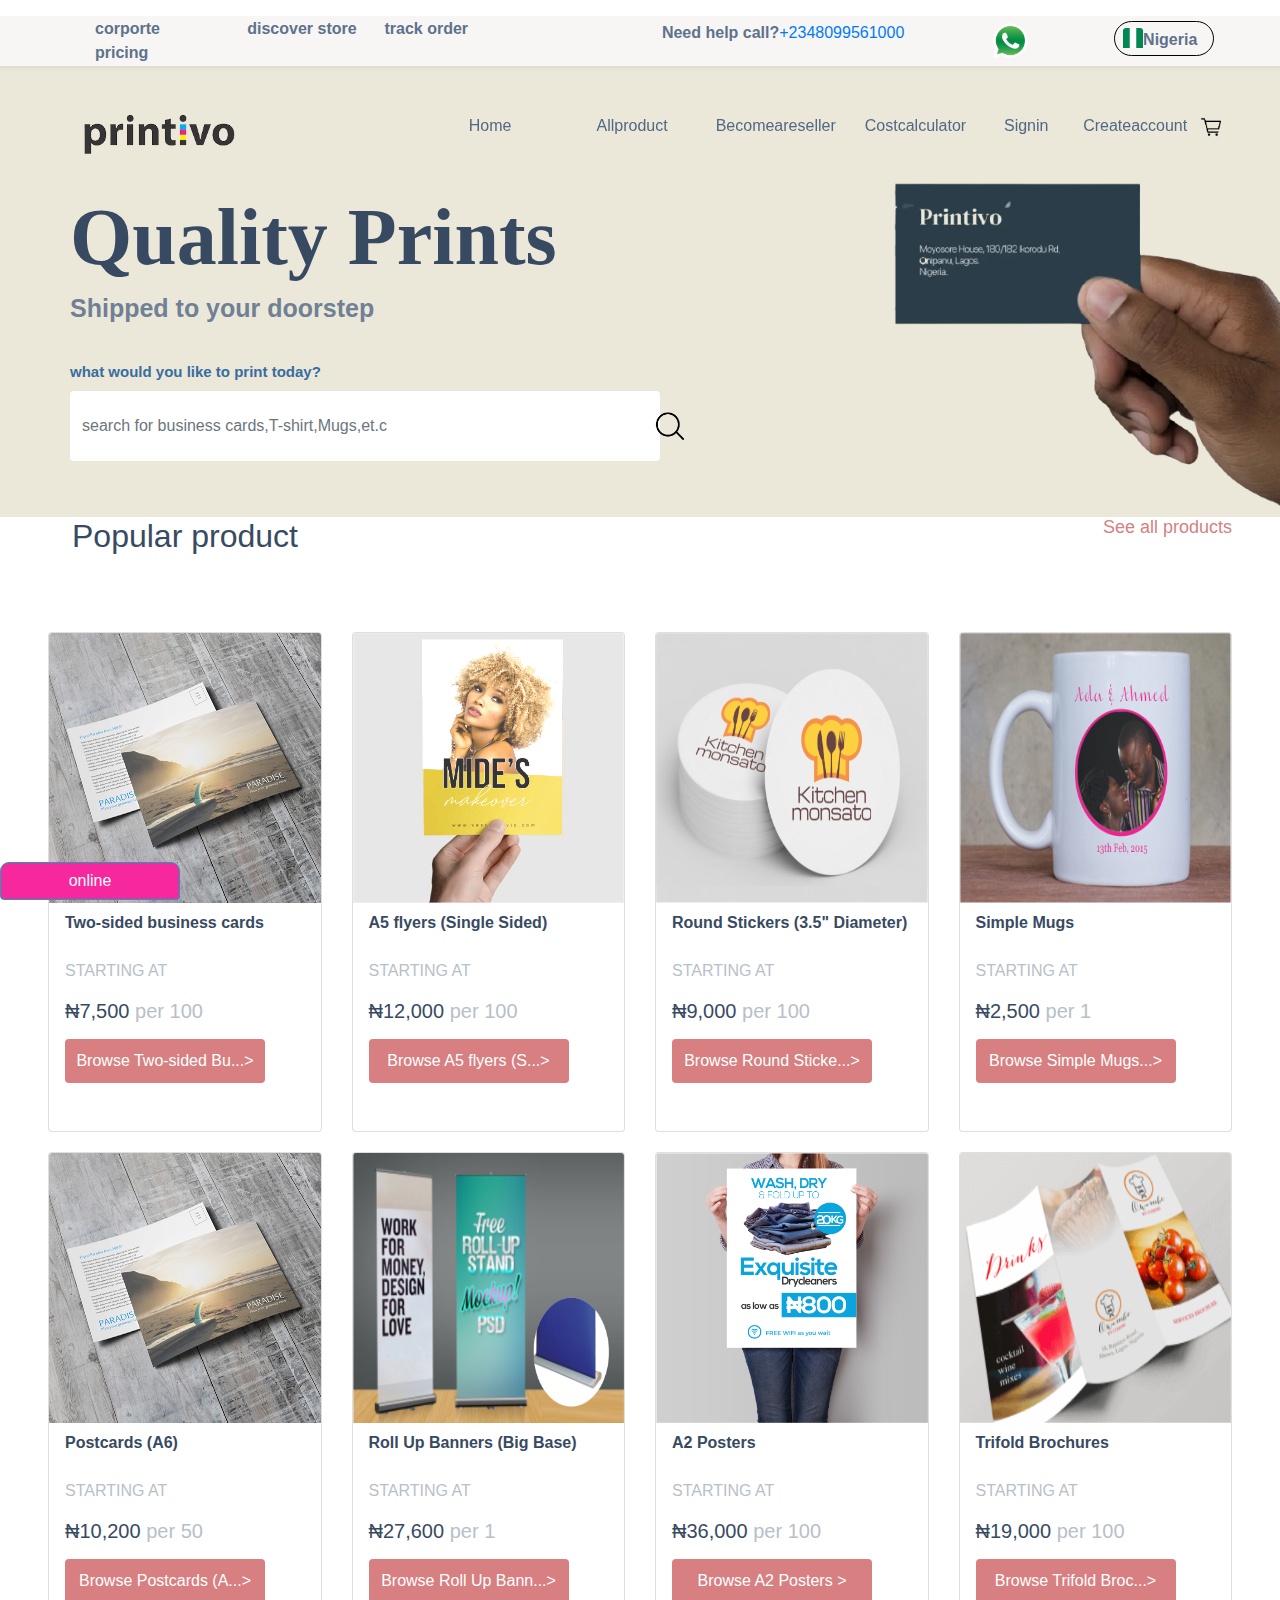
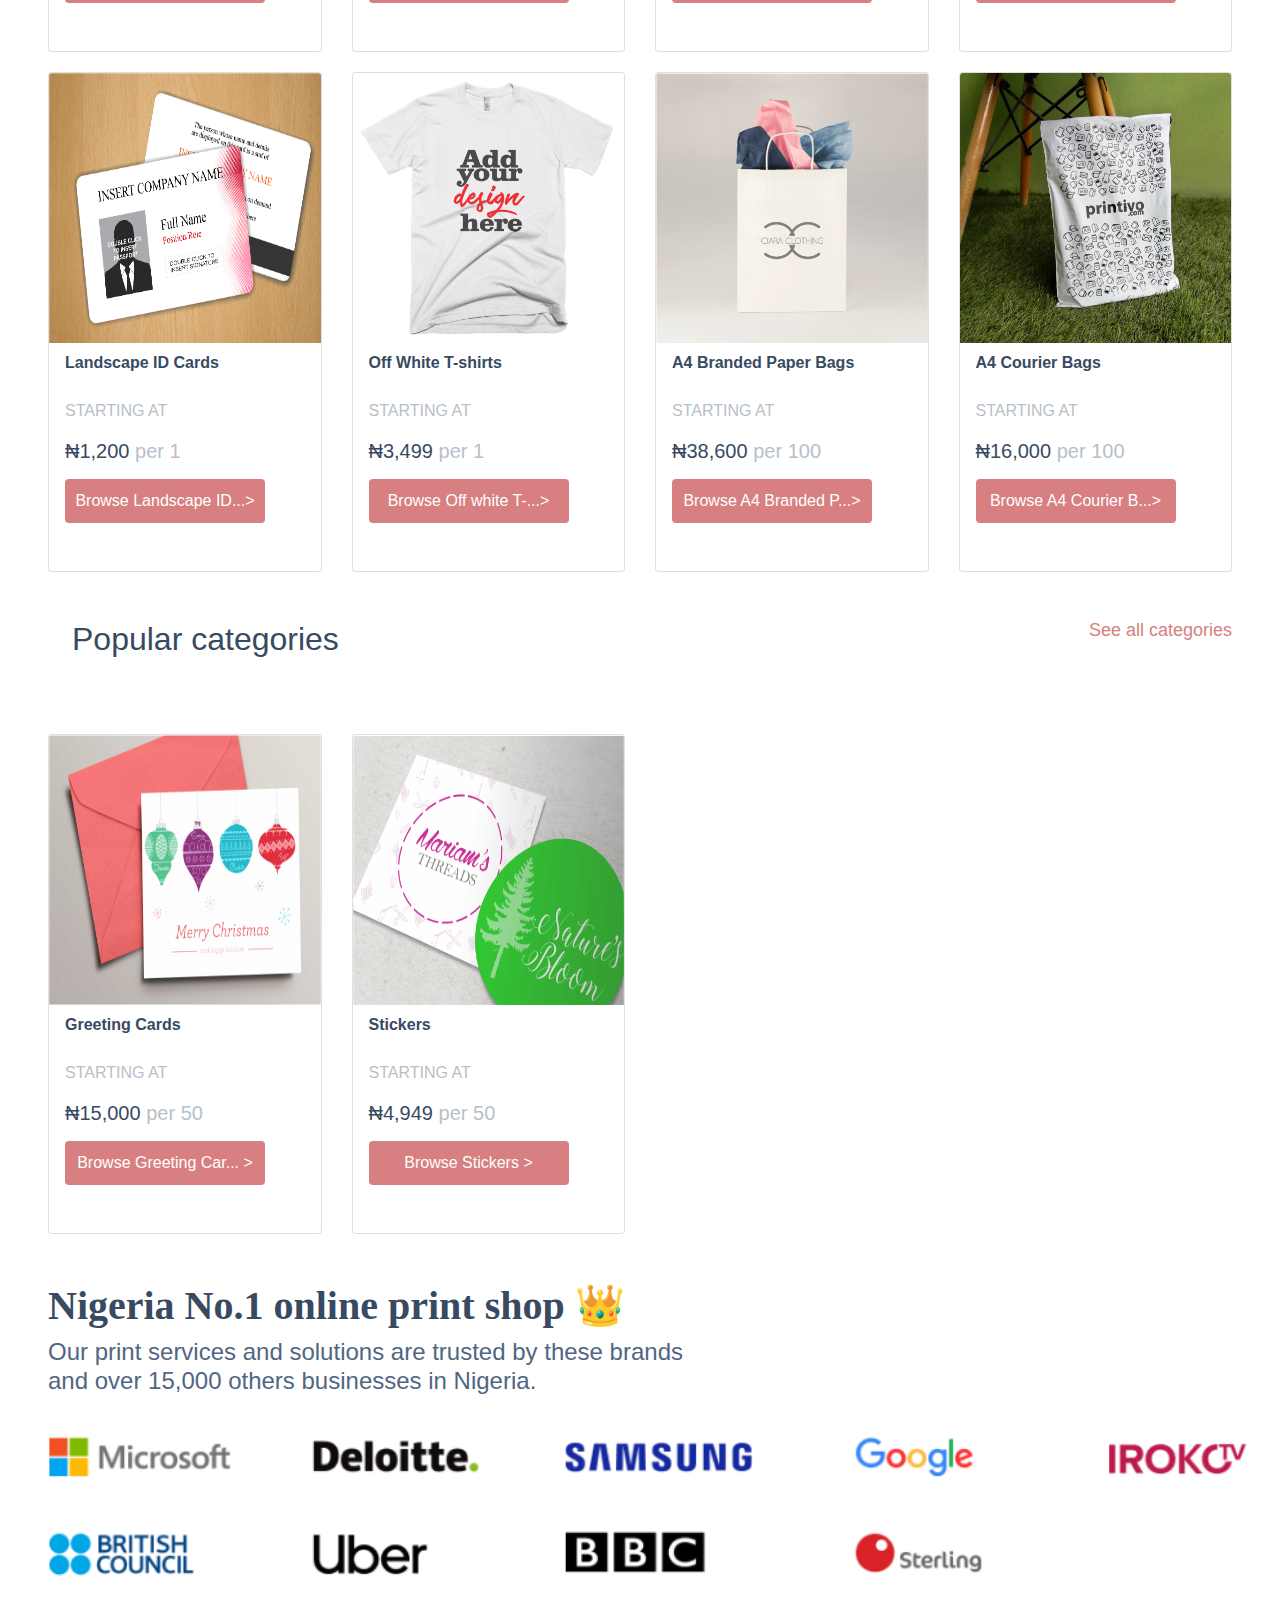
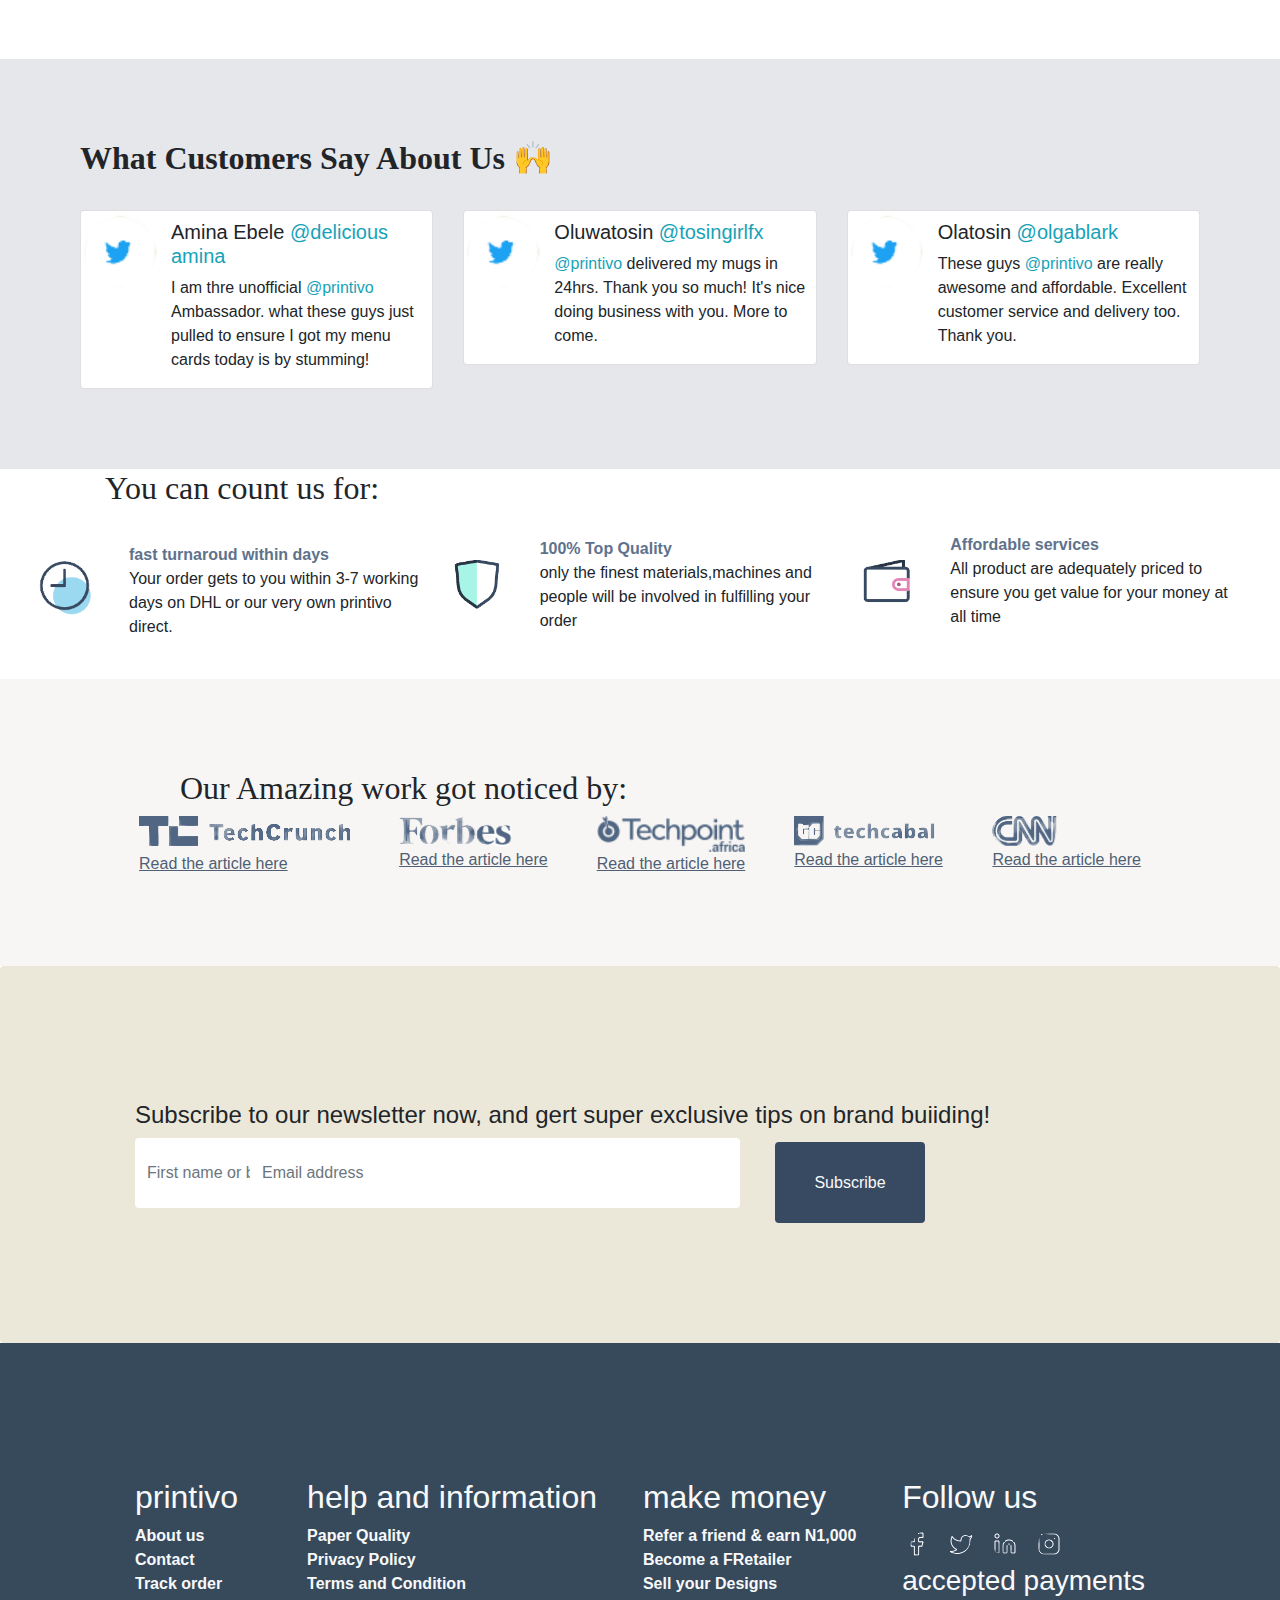
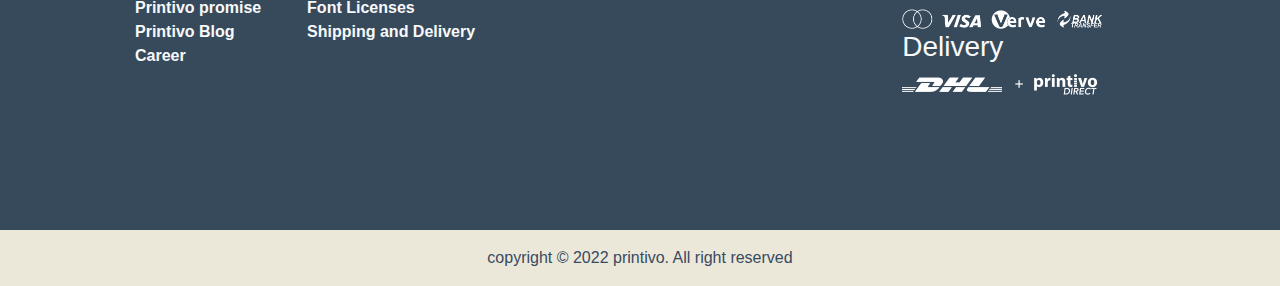
<file: index.html>
<!DOCTYPE html>
<html lang="en">
<head>
    <meta charset="UTF-8">
    <meta http-equiv="X-UA-Compatible" content="IE=edge">
    <meta name="viewport" content="width=device-width, initial-scale=1.0">
    <title>printivo</title>
    <link rel="stylesheet" href="bootstrap/bootstrap.min.css">
    <link rel="stylesheet" href="style.css">
</head>
<body>
    <header class="header">
        <nav class="nav-bar nav-bar-style">
            <div class="nav-bar1 row shadow-sm mt-3 corporate navbar navbar-expand-md navbar-light shadow-sm">
                <div class="row col-sm-6 ml-3">
                    <div class="col-md-3 ml-5">
                        <b>corporte pricing</b>
                    </div>
                    <div class="col-md-3">
                        <b>discover store</b>
                    </div>
                    <div class="mr-5">
                        <b>track order</b>
                    </div>
                </div>
                <div class="row col-sm-6 ml" id="col2">
                    <div class="">
                        <div class="row">
                            <b>Need help call?</b>
                            <span class="text-primary ml-4-sm">+2348099561000</span>
                        </div>
                    </div>
                    <div class="col-md-4">
                        <img src="images/Logo.png" alt="" class="card-img-top" id="logo">
                    </div>
                    <div class="col-">
                        <button class="btn Nigeria">
                            <div class="row pl-2">
                                <img src="images/Flag.jpg" alt="" class="card-img-top" id="flag">
                                <b>Nigeria</b>
                            </div>
                        </button>
                    </div>

                </div>
            </div>
            <div class="bg-primary">
                <div class="printivo row sticky-top">
                    <div class="col-sm-1">
                        <div class=" border-0 mt-3 pt-3 printivo-image">
                            <img src="images/printivo.png" alt="" class="card-img-top">
                        </div>
                    </div>
                    <div class="col-sm-4"></div>
                    <div class="col-sm- ml-2 pt-5">
                        <a href="" class="home">Home</a>
                    </div>
                    <div class="col-sm-1 pt-5">
                        <a href="" class="all">Allproduct</a>
                    </div>
                    <div class="col-sm-1 pt-5">
                        <a href="" class="become">Becomeareseller</a>
                    </div>
                    <div class="col-sm-1 pt-5">
                        <a href="" class="cost">Costcalculator</a>
                    </div>
                    <div class="col-sm-1 pt-5">
                        <a href="" class="sign">Signin</a>
                    </div>
                    <div class="col-sm-2 pt-5">
                        <a href="" class="create">Createaccount</a>
                    </div>
                    <div class="col-sm-1 pt-5">
                        <a href=""><img src="images/icon.png" alt="" class="w-25 m"></a>
                    </div>
                </div>

            </div>
            <div class="row bg-primary pl-5">
                <div class="col-sm-6">
                    <h1 id="quality">Quality Prints</h1>
                    <h5 id="shipped">Shipped to your doorstep</span><br><br>
                        <b id="what">what would you like to print today?</b>
                        <div class="search mt-2">
                            <input type="text" placeholder="search for business cards,T-shirt,Mugs,et.c"
                                class="form-control">
                            <img src="images/search_button-removebg-preview (1).png" alt="" class="card-img-top button">
                        </div>
                </div>
                <div class="col-sm-6">
                    <img src="images/Screenshot_2021_1212_145851-removebg-preview-removebg-preview.png" alt=""
                        class="card-img-top w-75">
                </div>
            </div>

        </nav>
    </header>

    <div class="jug">
        <div class="d-flex ml-5">
            <h2 class="Popular ml-4">Popular product</h2>
            <h4 class="see mr-5">See all products</h4>
        </div>
    </div>
    <div class="row p-5 pl-2">
        <div class="col-sm-3">
            <div class="card pb-5">
                <img src="images/postcard.jpg" alt="" class="card-img-top ads">
                <div class="card-subtitle mt-2 ml-3">
                    <strong class="title">Two-sided business cards</strong><br><br>
                    <p class="rate">STARTING AT</p>
                    <h5 class="price">₦7,500 <span class="rate">per 100</strong>
                </div>
                <button class="btn btn-danger mt-2 ml-3">Browse Two-sided Bu...></button>
            </div>
        </div>
        <div class="col-sm-3">
            <div class="card pb-5">
                <img src="images/1572522725_flyer-1sided.png" alt="" class="card-img-top ads">
                <div class="card-subtitle mt-2 ml-3">
                    <strong class="title">A5 flyers (Single Sided)</strong><br><br>
                    <p class="rate">STARTING AT</p>
                    <h5 class="price">₦12,000 <span class="rate">per 100</strong>
                </div>
                <button class="btn btn-danger mt-2 ml-3">Browse A5 flyers (S...></button>
            </div>
        </div>
        <div class="col-sm-3">
            <div class="card pb-5">
                <img src="images/1440220358_Round Stickers.png" alt="" class="card-img-top ads">
                <div class="card-subtitle mt-2 ml-3">
                    <strong class="title">Round Stickers (3.5" Diameter)</strong><br><br>
                    <p class="rate">STARTING AT</p>
                    <h5 class="price">₦9,000 <span class="rate">per 100</strong>
                </div>
                <button class="btn btn-danger mt-2 ml-3">Browse Round Sticke...></button>
            </div>
        </div>
        <div class="col-sm-3">
            <div class="card pb-5">
                <img src="images/simple Mugs.png" alt="" class="card-img-top ads">
                <div class="card-subtitle mt-2 ml-3">
                    <strong class="title">Simple Mugs</strong><br><br>
                    <p class="rate">STARTING AT</p>
                    <h5 class="price">₦2,500 <span class="rate">per 1</strong>
                </div>
                <button class="btn btn-danger mt-2 ml-3">Browse Simple Mugs...></button>
            </div>
        </div>
        <div class="col-sm-3">
            <div class="card pb-5">
                <img src="images/postcard.jpg" alt="" class="card-img-top ads">
                <div class="card-subtitle mt-2 ml-3">
                    <strong class="title">Postcards (A6)</strong><br><br>
                    <p class="rate">STARTING AT</p>
                    <h5 class="price">₦10,200 <span class="rate">per 50</strong>
                </div>
                <button class="btn btn-danger mt-2 ml-3">Browse Postcards (A...></button>
            </div>
        </div>
        <div class="col-sm-3">
            <div class="card pb-5">
                <img src="images/1446183154_big rollup banner.png" alt="" class="card-img-top ads">
                <div class="card-subtitle mt-2 ml-3">
                    <strong class="title">Roll Up Banners (Big Base)</strong><br><br>
                    <p class="rate">STARTING AT</p>
                    <h5 class="price">₦27,600 <span class="rate">per 1</strong>
                </div>
                <button class="btn btn-danger mt-2 ml-3">Browse Roll Up Bann...></button>
            </div>
        </div>
        <div class="col-sm-3">
            <div class="card pb-5">
                <img src="images/1572259118_product-5-(1).png" alt="" class="card-img-top ads">
                <div class="card-subtitle mt-2 ml-3">
                    <strong class="title">A2 Posters</strong><br><br>
                    <p class="rate">STARTING AT</p>
                    <h5 class="price">₦36,000 <span class="rate">per 100</strong>
                </div>
                <button class="btn btn-danger mt-2 ml-3">Browse A2 Posters ></button>
            </div>
        </div>
        <div class="col-sm-3">
            <div class="card pb-5">
                <img src="images/1473167305_trifold-brochure-printing.png" alt="" class="card-img-top ads">
                <div class="card-subtitle mt-2 ml-3">
                    <strong class="title">Trifold Brochures</strong><br><br>
                    <p class="rate">STARTING AT</p>
                    <h5 class="price">₦19,000 <span class="rate">per 100</strong>
                </div>
                <button class="btn btn-danger mt-2 ml-3">Browse Trifold Broc...></button>
            </div>
        </div>
        <div class="col-sm-3">
            <div class="card pb-5">
                <img src="images/1456215784_12.png" alt="" class="card-img-top ads">
                <div class="card-subtitle mt-2 ml-3">
                    <strong class="title">Landscape ID Cards</strong><br><br>
                    <p class="rate">STARTING AT</p>
                    <h5 class="price">₦1,200 <span class="rate">per 1</strong>
                </div>
                <button class="btn btn-danger mt-2 ml-3">Browse Landscape ID...></button>
            </div>
        </div>
        <div class="col-sm-3">
            <div class="card pb-5">
                <img src="images/1485151940_White-tshirt.png" alt="" class="card-img-top ads">
                <div class="card-subtitle mt-2 ml-3">
                    <strong class="title">Off White T-shirts</strong><br><br>
                    <p class="rate">STARTING AT</p>
                    <h5 class="price">₦3,499 <span class="rate">per 1</strong>
                </div>
                <button class="btn btn-danger mt-2 ml-3">Browse Off white T-...></button>
            </div>
        </div>
        <div class="col-sm-3">
            <div class="card pb-5">
                <img src="images/1572258123_product-3-(1).png" alt="" class="card-img-top ads">
                <div class="card-subtitle mt-2 ml-3">
                    <strong class="title">A4 Branded Paper Bags</strong><br><br>
                    <p class="rate">STARTING AT</p>
                    <h5 class="price">₦38,600 <span class="rate">per 100</strong>
                </div>
                <button class="btn btn-danger mt-2 ml-3">Browse A4 Branded P...></button>
            </div>
        </div>
        <div class="col-sm-3">
            <div class="card pb-5">
                <img src="images/1607424257_63f28e7a-da1d-4685-a297-964e186a2170.jpeg" alt="" class="card-img-top ads">
                <div class="card-subtitle mt-2 ml-3">
                    <strong class="title">A4 Courier Bags</strong><br><br>
                    <p class="rate">STARTING AT</p>
                    <h5 class="price">₦16,000 <span class="rate">per 100</strong>
                </div>
                <button class="btn btn-danger mt-2 ml-3">Browse A4 Courier B...></button>
            </div>
        </div>

    </div>
    <div class="jug">
        <div class="d-flex ml-5">
            <h2 class="Popular ml-4">Popular categories</h2>
            <h4 class="see mr-5">See all categories</h4>
        </div>
    </div>
    <div class="row p-5 pl-2">
        <div class="col-sm-3">
            <div class="card pb-5">
                <img src="images/1473159158_Christmas-card-for-this-wonderful-season.png" alt="" class="card-img-top ads">
                <div class="card-subtitle mt-2 ml-3">
                    <strong class="title">Greeting Cards</strong><br><br>
                    <p class="rate">STARTING AT</p>
                    <h5 class="price">₦15,000 <span class="rate">per 50</strong>
                </div>
                <button class="btn btn-danger mt-2 ml-3">Browse Greeting Car... ></button>
            </div>
        </div>
        <div class="col-sm-3">
            <div class="card pb-5">
                <img src="images/1473165427_stickers.png" alt="" class="card-img-top ads">
                <div class="card-subtitle mt-2 ml-3">
                    <strong class="title">Stickers</strong><br><br>
                    <p class="rate">STARTING AT</p>
                    <h5 class="price">₦4,949  <span class="rate">per 50</strong>
                </div>
                <button class="btn btn-danger mt-2 ml-3">Browse Stickers ></button>
            </div>
        </div>
    </div>
    <div class=" card w-50 border-0 bg-white ml-5">
        <h3 class="nig">Nigeria No.1 online print shop 👑</h2>
            <h4 class="our">Our print services and solutions are trusted by these brands and over 15,000 others
                businesses in Nigeria.
        </h3>
        <div class="card microsoft mr-3"><img src="images/all micro2.PNG" alt="" class="card-img-top"></div>
    </div>
    <div class="container-fluid fman">
        <h2 style="font-family: serif; font-weight: 600;">What Customers Say About Us 🙌</h1><br>
            <div class="row">
                <div class="col-md-4">
                    <div class="card">
                        <img src="images/tweeter-removebg-preview.png" alt="" class="w-25">
                        <div class="card-subtitle">
                            <h5>Amina Ebele <span class="text-info">@delicious amina</span></h4>
                                <p>I am thre unofficial <span class="text-info">@printivo</span> Ambassador. what these guys just pulled
                                    to
                                    ensure
                                    I got my
                                    menu cards today is by stumming!</p>
                        </div>
                    </div>
                </div>
                <div class="col-md-4">
                    <div class="card">
                        <img src="images/tweeter-removebg-preview.png" alt="" class="w-25">
                        <div class="card-subtitle">
                            <h5>Oluwatosin <span class="text-info">@tosingirlfx</span></h4>
                                <p><span class="text-info">@printivo</span> delivered my mugs in 24hrs. Thank you so much! It's nice doing business with you. More to come.</p>
                        </div>
                    </div>
                </div>
                <div class="col-md-4">
                    <div class="card">
                        <img src="images/tweeter-removebg-preview.png" alt="" class="w-25">
                        <div class="card-subtitle">
                            <h5>Olatosin <span class="text-info">@olgablark</span></h4>
                                <p>These guys <span class="text-info">@printivo</span> are really awesome and affordable. Excellent customer service and delivery too. Thank you.</p>
                        </div>
                    </div>
                </div>

            </div>
    </div>
    <div class="container-fluid">
        <h2 style="font-family: serif; margin-left: 10vh;">You can count us for:</h2>
        <div class="row p-4">
            <div class="col-md-4">
                <div class="card what-to-know">
                    <img src="images/time1-removebg-preview.png" alt="" class="card-img-top times">
                    <div class="card-subtitle">
                        <b>fast turnaroud within days</b><br>
                        <p>Your order gets to you within 3-7 working days on DHL or our very own printivo direct.</p>
                    </div>
                </div>
            </div>
            <div class="col-md-4">
                <div class="card what-to-know">
                    <img src="images/time2-removebg-preview.png" alt="" class="card-img-top times">
                    <div class="card-subtitle">
                        <b>100% Top Quality</b><br>
                        <p>only the finest materials,machines and people will be involved in fulfilling your order</p>
                    </div>
                </div>
            </div>
            <div class="col-md-4">
                <div class="card what-to-know">
                    <img src="images/time3-removebg-preview.png" alt="" class="card-img-top times">
                    <div class="card-subtitle">
                        <b>Affordable services</b><br>
                        <p>All product are adequately priced to ensure you get value for your money at all time</p>
                    </div>
                </div>
            </div>
        </div>
    </div>
    <div class="container-fluid techs">
        <h2 style="font-family: serif; margin-left: 10vh;">Our Amazing work got noticed by:</h1>
            <div class="tech">
                <div class="card column node">
                    <img src="images/TechCrunch-removebg-preview-removebg-preview.png" alt="">
                    <a href="" style="text-decoration: underline;">Read the article here</a>
                </div>
                <div class="card forbes node"><br>
                    <a href="" class="mt-2">Read the article here</a>
                </div>
                <div class="card column node">
                    <img src="images/Techpoint-Logo.png" alt="">
                    <a href="">Read the article here</a>
                </div>
                <div class="card column node">
                    <img src="images/techcabal-removebg-preview.png" alt="">
                    <a href="">Read the article here</a>
                </div>
                <div class="card cnn node"><br>
                    <a href="" class="mt-2">Read the article here</a>
                </div>
            </div>
    </div>
    <div class="sb card subscribe">
        <h4>Subscribe to our newsletter now, and gert super exclusive tips on brand buiiding!</h4>
        <div class="inp d-flex row">
           <div class="col-sm-3">
               <input type="text" placeholder="First name or business name" class="form-control">
            </div>
          <div class="col-sm-6"><input type="text" placeholder="Email address" class="form-control fc"><button class="btn text-light bn">Subscribe</button></div>
        </div>
    </div>
    <div class="note d-flex text-light bg-secondary p-5">
        <div class="card-sub1 text-light">
            <h2 class="text-light">printivo</h2>
            <b class="text-light">About us</b><br>
            <b class="text-light">Contact</b><br>
            <b class="text-light">Track order</b><br>
            <b class="text-light">Printivo promise</b><br>
            <b class="text-light">Printivo Blog</b><br>
            <b class="text-light">Career</b><br>
        </div>
        <div class="card-sub2">
            <h2 class="text-light">help and information</h2>
            <b class="text-light">Paper Quality</b><br>
            <b class="text-light">Privacy Policy</b><br>
            <b class="text-light">Terms and Condition</b><br>
            <b class="text-light">Font Licenses</b><br>
            <b class="text-light">Shipping and Delivery</b>
        </div>
        <div class="card-sub3">
            <h2>make money</h2>
            <b class="text-light">Refer a friend & earn N1,000</b><br>
            <b class="text-light">Become a FRetailer</b><br>
            <b class="text-light">Sell your Designs</b>
        </div>
        <div class="card-sub4 text-light">
            <h2>Follow us</h2>
            <img src="images/Follow-removebg-preview.png" alt="">
            <h3>accepted payments</h3>
            <img src="/images/payment.png" alt="" width="200px">
            <h3>Delivery</h3>
            <img src="images/shipping.png" alt="">
        </div>
    </div>
    <div class="footer d-flex justify-content-center p-3 bg-primary">
        copyright  © 2022 printivo. All right reserved
    </div>
    <button class="btn btn-info">online</button>
</body>
</html>
</file>
<file: style.css>
body{
    overflow-x: hidden;
}
.shadow-sm {
    height: 50px;
    background-color: #F7F6F4;
}

b {
    color: #5E728D;
}

#col2 {
    display: flex;
    justify-content: space-evenly;

}

.ml-5 {
    margin-left: 150px;
}

#logo {
    width: 40px;
    height: 40px;
    margin-left: 50px;

}

#flag {
    width: 20px;
    height: 20px;
}

.Nigeria {
    border: thin solid black;
    margin-left: -50px;
    width: 100px;
    padding-left: 15px;
    height: 35px;
    border-radius: 20px;
}

.col-sm-4 {
    margin-top: 50px;
    margin-left: -100px;

}
.printivo-image{
    width: 180px;
    margin-left: 65px;
    position: sticky;
    top: 0vh;
}

.bg-primary {
    background-color: #ECE8D9 !important;
}
.printivo{
    position: sticky;
    bottom: 0vh;
}
.home {
    margin-left: 30px;
    color: #516885;

}

.all {
    color: #516885;
    margin-left: 70px;

}

.become {
    color: #516885;
    margin-left: 80px;
}

.cost {
    margin-left: 120px;
    color: #516885;

}

.sign {
    margin-left: 150px;
    color: #516885;
}

.create {
    width: 10px !important;
    margin-left: 120px;
    color: #516885;
}

.m {
    margin-left: 20px;
}

.pl-5 {
    padding-left: 70px !important;
}

#quality {
    font-family: serif;
    font-size: 80px;
    font-weight: 700;
    color: #384A62;
}

#shipped {
    font-size: 25px;
    font-weight: 600;
    color: #708095;
}

#what {
    font-size: 15px;

    color: #386DA0;
}

.form-control {
    height: 70px;
    background-color: #FFFFFF;
    position: relative;
    outline: none;
    border: none;
}

.button {
    width: 30px;
    position: absolute;
    left: 600px;
    margin-top: -50px;
}

.w-75 {
    width: 450px !important;
    margin-left: 200px;
    margin-top: -10px;
}

.d-flex {
    display: flex;
    justify-content: space-between;
    color: #384A62;

}

.btn-danger {
    width: 200px !important;
    border: none;
    background-color: #D77F81 !important;
    padding: 10px;
}

.see {
    font-size: large;
    color: #D77F81;
}

.pb-5 {
    margin-top: 20px;
}
.ads{
    height: 30vh;
}
.ads:hover{
    transform: scale(1.008);
}
.nig {
    color: #384A62;
    font-family: serif;
    font-size: 40px;
    font-weight: 900;
}

.our {
    color: #506683;
    font-size: x-large;
}
.microsoft{
  width: 180vh;
  margin-left: -1vh;
  border: none;
}

.fman {
    background-color: #E5E7EB;
    padding: 80px;
}

.pic {
    display: flex;
    justify-content: space-evenly;
}
.card-subtitle {
    margin-left: 10vh;
    margin-top: -8vh;
}
.title{
    color: #384A62;
}
.price{
    color: #384A62;
}
.rate{
    color: #B7BFC9;
}
.times {
    width: 55px !important;
    margin-top: 20px;
}
.what-to-know{
    border: none;
}
.node{
    border: none;
    background: #F7F6F4;
}
.node a{
    color: #4F5F74;
    text-decoration: underline;
}
.techs {
    background-color: #F7F6F4;
    padding: 10vh;
}
.tech {
    display: flex;
    justify-content: space-evenly;
}
.forbes {
    background-image: url(images/Forbes-removebg-preview.png);
    background-repeat: no-repeat;
}
.cnn {
    background-image: url(images/CNN-removebg-preview.png);
    background-repeat: no-repeat;
}

.sb{
    background-color: #ECE8D9;
    padding: 15vh;
    border: none;

}
.fc{
    border: none;
    position: relative;
    margin-left: -45vh;

}
.bn{
    width: 150px !important;
    height: 9vh;
    padding: 10px;
    position: absolute;
    top: 0.5vh;
    left: 15vh;
    background-color: #384A62;
}
.note{
  background: #374A5C !important;
  padding: 15vh !important;
}
.btn-info{
    position: fixed;
    bottom: 0vh;
    width: 20vh;
    background: #F7279E;
    border-top-left-radius: 1vh;
    border-top-right-radius: 1vh; 
}
</file>
